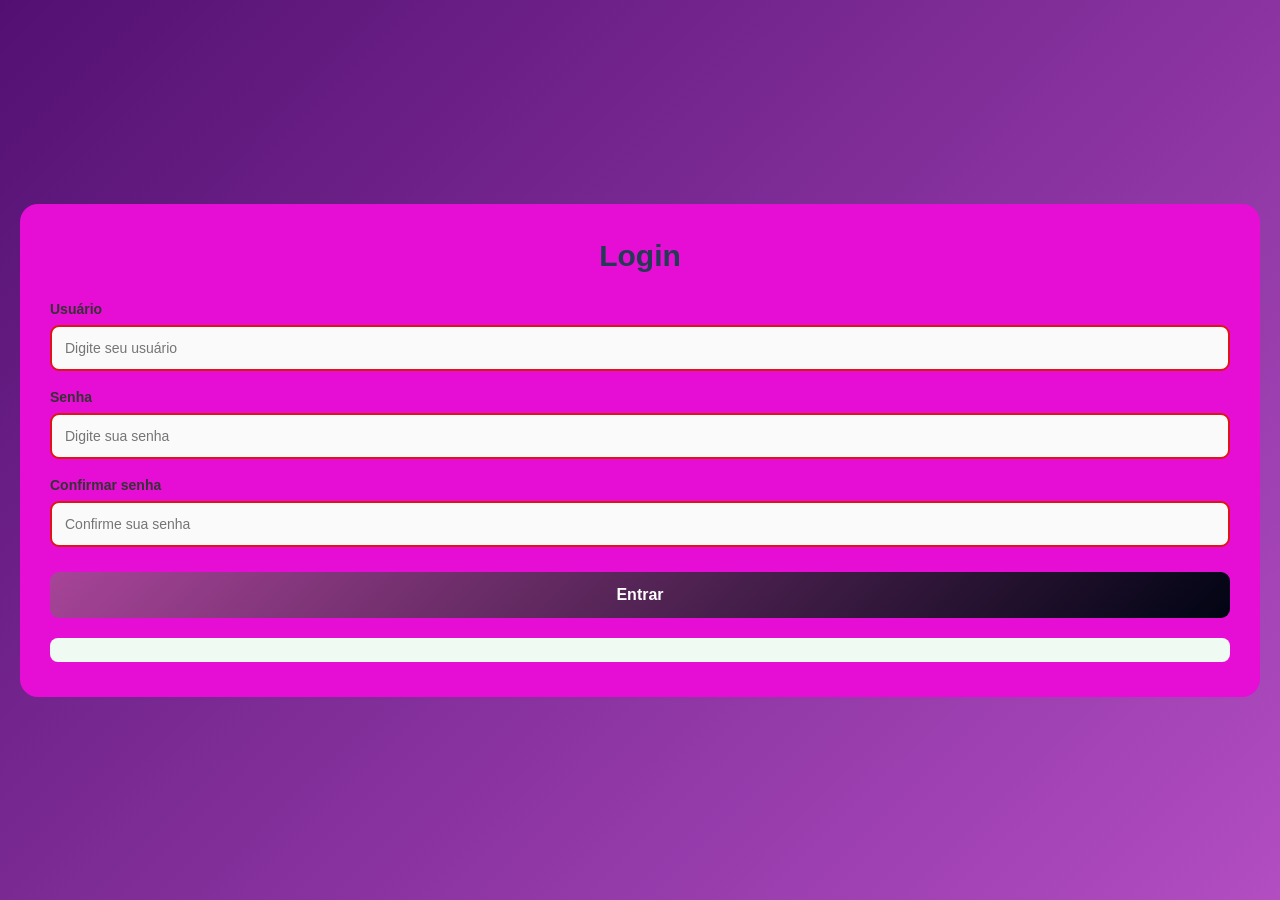
<file: index.html>
<!DOCTYPE html>
<html lang="pt-br">
<head>
    <meta charset="UTF-8">
    <meta name="viewport" content="width=device-width, initial-scale=1.0">
    <title>Login</title>
    <link rel="stylesheet" href="./css/style.css">
    <script src="./js/script.js" defer></script>
</head>
<body>

    <div class="container">
        <h1>Login</h1>

        <form id="formLogin">
            <label for="txUsuario">Usuário</label>
            <input type="text" id="txUsuario" placeholder="Digite seu usuário">

            <label for="txSenha">Senha</label>
            <input type="password" id="txSenha" placeholder="Digite sua senha">

            <p id="mensagemSenha"></p>

            <label for="txConfirmarSenha">Confirmar senha</label>
            <input type="password" id="txConfirmarSenha" placeholder="Confirme sua senha">

            <p id="mensagemErro"></p>

            <button type="submit">Entrar</button>
        </form>

        <div id="resultado"></div>
    </div>


</body>
</html>
</file>
<file: css/style.css>
/* Configuração geral */
* {
    margin: 0;
    padding: 0;
    box-sizing: border-box;
}

body {
    font-family: Arial, Helvetica, sans-serif;
    background: linear-gradient(135deg, #531072, #b24dc2);
    min-height: 100vh;
    display: flex;
    justify-content: center;
    align-items: center;
    padding: 20px;
}

/* Caixa do login */
.container {
    background-color: #e60ed4;
    width: 100%;
  
    padding: 35px 30px;
    border-radius: 18px;
  
}

/* Título */
h1 {
    text-align: center;
    color: #243b55;
    font-size: 30px;
    margin-bottom: 28px;
}

/* Textos dos campos */
label {
    display: block;
    color: #333333;
    font-size: 14px;
    font-weight: bold;
    margin-bottom: 8px;
    margin-top: 18px;
}

/* Campos de entrada */
input {
    display: block;
    width: 100%;
    padding: 13px;
    border: 2px solid #de1515;
    border-radius: 9px;
    font-size: 14px;
    background-color: #fafafa;
    transition: 0.3s;
}

input:focus {
    outline: none;
    border-color: #4776e6;
    background-color: #ffffff;
    box-shadow: 0 0 0 3px rgba(71, 118, 230, 0.15);
}

/* Força da senha */
input.fraca {
    border-color: #e53935;
    background-color: #fff1f0;
}

input.intermediaria {
    border-color: #f0a000;
    background-color: #fff8e5;
}

input.forte {
    border-color: #2e9d59;
    background-color: #effaf2;
}

/* Mensagens da força da senha */
#mensagemSenha {
    font-size: 13px;
    font-weight: bold;
    margin-top: 8px;
}

.texto-fraco {
    color: #e53935;
}

.texto-intermediario {
    color: #cc8400;
}

.texto-forte {
    color: #238747;
}

/* Mensagens de erro */
#mensagemErro {
    color: #d62828;
    font-size: 13px;
    margin-top: 12px;
    line-height: 1.5;
}

/* Botão */
button {
    display: block;
    width: 100%;
    padding: 14px;
    margin-top: 25px;
    border: none;
    border-radius: 9px;
    background: linear-gradient(135deg, #a74498, #010413);
    color: white;
    font-size: 16px;
    font-weight: bold;
    cursor: pointer;
    transition: 0.3s;
}



button:active {
    transform: scale(0.98);
}

/* Resultado do login */
#resultado {
    margin-top: 20px;
    padding: 12px;
    border-radius: 8px;
    background-color: #effaf2;
    color: #238747;
    font-size: 14px;
    line-height: 1.6;
    overflow-wrap: anywhere;
}

/* Celulares */
@media (max-width: 400px) {
    .container {
        padding: 25px 20px;
    }

    h1 {
        font-size: 26px;
    }
}
</file>
